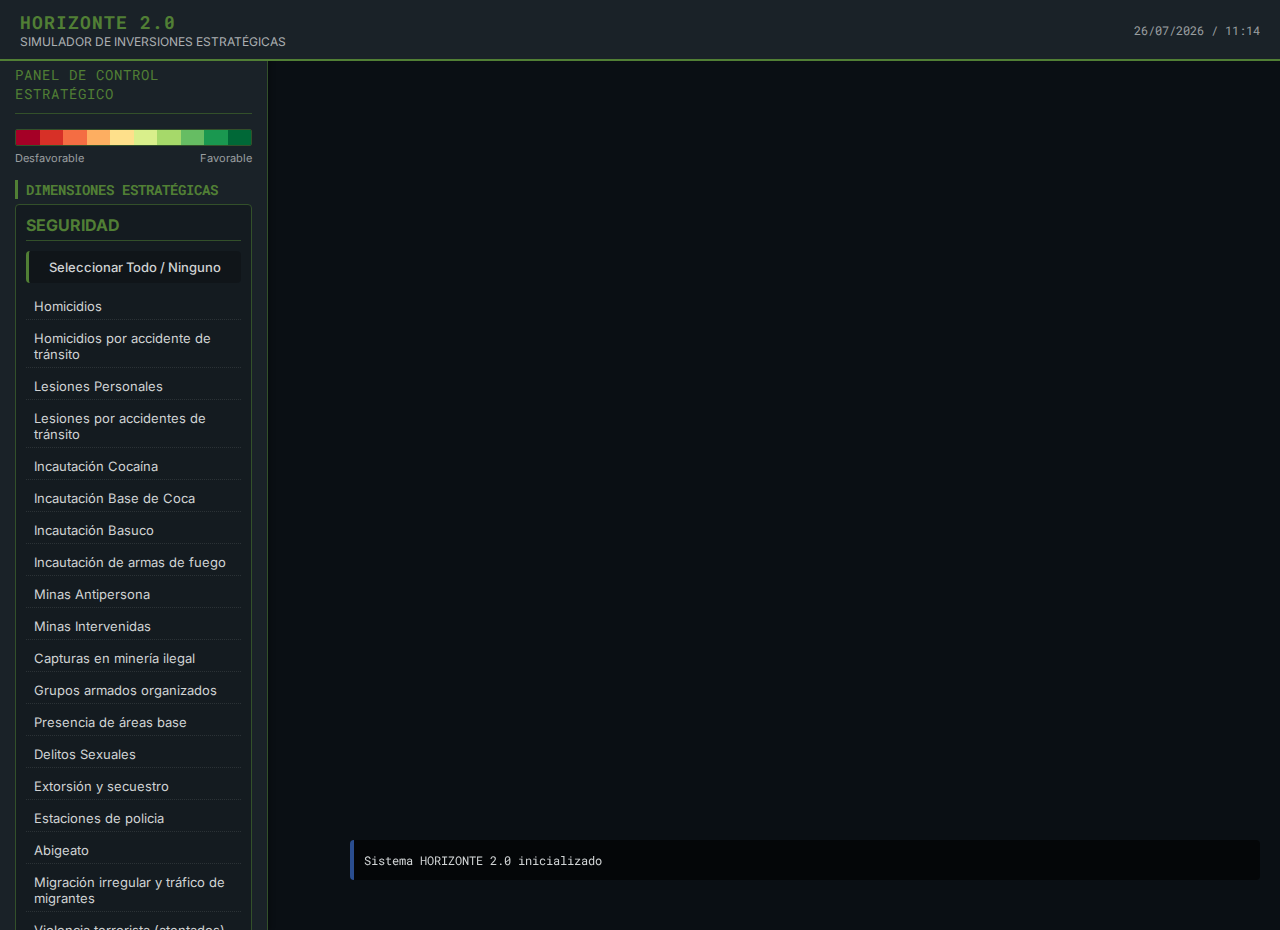
<file: AlgebraDinamica/index.html>
<!DOCTYPE html>
<html lang="es">
<head>
    <meta charset="UTF-8">
    <meta name="viewport" content="initial-scale=1,maximum-scale=1,user-scalable=no">
    <title>HORIZONTE: SIMULADOR ESTRATÉGICO</title>

    <link rel="preconnect" href="https://fonts.googleapis.com">
    <link rel="preconnect" href="https://fonts.gstatic.com" crossorigin>
    <link href="https://fonts.googleapis.com/css2?family=Inter:wght@400;500;600;700&display=swap" rel="stylesheet">
    <link href="https://fonts.googleapis.com/css2?family=Roboto+Mono:wght@400;500;600&display=swap" rel="stylesheet">

    <link rel="stylesheet" href="https://js.arcgis.com/4.32/esri/themes/dark/main.css">
    <script src="https://js.arcgis.com/4.32/"></script>

    <script type="module" src="https://js.arcgis.com/calcite-components/3.0.3/calcite.esm.js"></script>
    <link rel="stylesheet" type="text/css" href="https://js.arcgis.com/calcite-components/3.0.3/calcite.css" />

    <link rel="stylesheet" href="styles.css">
</head>
<body>
    <div class="military-header">
        <div>
            <div class="military-title">HORIZONTE 2.0</div>
            <div class="military-subtitle">SIMULADOR DE INVERSIONES ESTRATÉGICAS</div>
        </div>
        <div id="currentDate" style="font-family: var(--font-monospace); font-size: 12px; opacity: 0.7;"></div>
    </div>

    <div class="container">
        <div id="controlPanel">
            <div class="panel-header">PANEL DE CONTROL ESTRATÉGICO</div>

            <div class="color-legend">
                <div class="color-stop" style="background-color: #a50026;"></div>
                <div class="color-stop" style="background-color: #d73027;"></div>
                <div class="color-stop" style="background-color: #f46d43;"></div>
                <div class="color-stop" style="background-color: #fdae61;"></div>
                <div class="color-stop" style="background-color: #fee08b;"></div>
                <div class="color-stop" style="background-color: #d9ef8b;"></div>
                <div class="color-stop" style="background-color: #a6d96a;"></div>
                <div class="color-stop" style="background-color: #66bd63;"></div>
                <div class="color-stop" style="background-color: #1a9850;"></div>
                <div class="color-stop" style="background-color: #006837;"></div>
            </div>
            <div class="legend-labels">
                <span>Desfavorable</span>
                <span>Favorable</span>
            </div>

            <div class="section-title">DIMENSIONES ESTRATÉGICAS</div>

            <!-- DIMENSIÓN SEGURIDAD -->
            <div class="dimension-container">
                <div class="dimension-header">
                    <span class="dimension-name">SEGURIDAD</span>
                </div>
                <div class="dimension-control">
                    <calcite-checkbox class="dimension-checkbox" id="seguridad-all"></calcite-checkbox>
                    <div class="dimension-control-label">Seleccionar Todo / Ninguno</div>
                </div>

                <div class="variable-item">
                    <calcite-checkbox class="variable-checkbox seguridad-variable" id="seguridad-Homicidios"></calcite-checkbox>
                    <div class="variable-name">Homicidios</div>
                </div>
                <div class="variable-item">
                    <calcite-checkbox class="variable-checkbox seguridad-variable" id="seguridad-HomicidiosTransito"></calcite-checkbox>
                    <div class="variable-name">Homicidios por accidente de tránsito</div>
                </div>
                <div class="variable-item">
                    <calcite-checkbox class="variable-checkbox seguridad-variable" id="seguridad-LesionesPersonales"></calcite-checkbox>
                    <div class="variable-name">Lesiones Personales</div>
                </div>
                <div class="variable-item">
                    <calcite-checkbox class="variable-checkbox seguridad-variable" id="seguridad-LesionesTransito"></calcite-checkbox>
                    <div class="variable-name">Lesiones por accidentes de tránsito</div>
                </div>
                <div class="variable-item">
                    <calcite-checkbox class="variable-checkbox seguridad-variable" id="seguridad-IncautacionCocaina"></calcite-checkbox>
                    <div class="variable-name">Incautación Cocaína</div>
                </div>
                <div class="variable-item">
                    <calcite-checkbox class="variable-checkbox seguridad-variable" id="seguridad-IncautacionBaseCoca"></calcite-checkbox>
                    <div class="variable-name">Incautación Base de Coca</div>
                </div>
                <div class="variable-item">
                    <calcite-checkbox class="variable-checkbox seguridad-variable" id="seguridad-IncautacionBasuco"></calcite-checkbox>
                    <div class="variable-name">Incautación Basuco</div>
                </div>
                <div class="variable-item">
                    <calcite-checkbox class="variable-checkbox seguridad-variable" id="seguridad-IncautacionArmas"></calcite-checkbox>
                    <div class="variable-name">Incautación de armas de fuego</div>
                </div>
                <div class="variable-item">
                    <calcite-checkbox class="variable-checkbox seguridad-variable" id="seguridad-MinasAntipersona"></calcite-checkbox>
                    <div class="variable-name">Minas Antipersona</div>
                </div>
                <div class="variable-item">
                    <calcite-checkbox class="variable-checkbox seguridad-variable" id="seguridad-MinasIntervenidas"></calcite-checkbox>
                    <div class="variable-name">Minas Intervenidas</div>
                </div>
                <div class="variable-item">
                    <calcite-checkbox class="variable-checkbox seguridad-variable" id="seguridad-CapturasMineria"></calcite-checkbox>
                    <div class="variable-name">Capturas en minería ilegal</div>
                </div>
                <div class="variable-item">
                    <calcite-checkbox class="variable-checkbox seguridad-variable" id="seguridad-GruposArmados"></calcite-checkbox>
                    <div class="variable-name">Grupos armados organizados</div>
                </div>
                <div class="variable-item">
                    <calcite-checkbox class="variable-checkbox seguridad-variable" id="seguridad-PresenciaAreasBase"></calcite-checkbox>
                    <div class="variable-name">Presencia de áreas base</div>
                </div>
                <div class="variable-item">
                    <calcite-checkbox class="variable-checkbox seguridad-variable" id="seguridad-DelitosSexuales"></calcite-checkbox>
                    <div class="variable-name">Delitos Sexuales</div>
                </div>
                <div class="variable-item">
                    <calcite-checkbox class="variable-checkbox seguridad-variable" id="seguridad-ExtorsionSecuestro"></calcite-checkbox>
                    <div class="variable-name">Extorsión y secuestro</div>
                </div>
                <div class="variable-item">
                    <calcite-checkbox class="variable-checkbox seguridad-variable" id="seguridad-EstacionesPolicia"></calcite-checkbox>
                    <div class="variable-name">Estaciones de policia</div>
                </div>
                <div class="variable-item">
                    <calcite-checkbox class="variable-checkbox seguridad-variable" id="seguridad-Abigeato"></calcite-checkbox>
                    <div class="variable-name">Abigeato</div>
                </div>
                <div class="variable-item">
                    <calcite-checkbox class="variable-checkbox seguridad-variable" id="seguridad-MigracionIrregular"></calcite-checkbox>
                    <div class="variable-name">Migración irregular y tráfico de migrantes</div>
                </div>
                <div class="variable-item">
                    <calcite-checkbox class="variable-checkbox seguridad-variable" id="seguridad-ViolenciaTerrorista"></calcite-checkbox>
                    <div class="variable-name">Violencia terrorista (atentados)</div>
                </div>
            </div>

            <!-- DIMENSIÓN DESARROLLO -->
            <div class="dimension-container">
                <div class="dimension-header">
                    <span class="dimension-name">DESARROLLO</span>
                </div>
                <div class="dimension-control">
                    <calcite-checkbox class="dimension-checkbox" id="desarrollo-all"></calcite-checkbox>
                    <div class="dimension-control-label">Seleccionar Todo / Ninguno</div>
                </div>

                <div class="variable-item">
                    <calcite-checkbox class="variable-checkbox desarrollo-variable" id="desarrollo-AcueductoAlcantarillado"></calcite-checkbox>
                    <div class="variable-name">Acueducto y Alcantarillado</div>
                </div>
                <div class="variable-item">
                    <calcite-checkbox class="variable-checkbox desarrollo-variable" id="desarrollo-EnergiaElectrica"></calcite-checkbox>
                    <div class="variable-name">Energía Eléctrica</div>
                </div>
                <div class="variable-item">
                    <calcite-checkbox class="variable-checkbox desarrollo-variable" id="desarrollo-Gas"></calcite-checkbox>
                    <div class="variable-name">Gas</div>
                </div>
                <div class="variable-item">
                    <calcite-checkbox class="variable-checkbox desarrollo-variable" id="desarrollo-Internet"></calcite-checkbox>
                    <div class="variable-name">Internet</div>
                </div>
                <div class="variable-item">
                    <calcite-checkbox class="variable-checkbox desarrollo-variable" id="desarrollo-AmenazaDeslizamiento"></calcite-checkbox>
                    <div class="variable-name">Amenaza por Deslizamiento de tierras</div>
                </div>
                <div class="variable-item">
                    <calcite-checkbox class="variable-checkbox desarrollo-variable" id="desarrollo-AlertasHidrologicas"></calcite-checkbox>
                    <div class="variable-name">Alertas por Amenazas Hidrológicas</div>
                </div>
                <div class="variable-item">
                    <calcite-checkbox class="variable-checkbox desarrollo-variable" id="desarrollo-AlertasIncendios"></calcite-checkbox>
                    <div class="variable-name">Alertas por incendios Vegetales</div>
                </div>
                <div class="variable-item">
                    <calcite-checkbox class="variable-checkbox desarrollo-variable" id="desarrollo-Alfabetismo"></calcite-checkbox>
                    <div class="variable-name">Alfabetismo</div>
                </div>
                <div class="variable-item">
                    <calcite-checkbox class="variable-checkbox desarrollo-variable" id="desarrollo-NivelEducacion"></calcite-checkbox>
                    <div class="variable-name">Nivel de Educación</div>
                </div>
                <div class="variable-item">
                    <calcite-checkbox class="variable-checkbox desarrollo-variable" id="desarrollo-BajoPesoNacer"></calcite-checkbox>
                    <div class="variable-name">Bajo peso al nacer</div>
                </div>
                <div class="variable-item">
                    <calcite-checkbox class="variable-checkbox desarrollo-variable" id="desarrollo-DesnutricionAguda"></calcite-checkbox>
                    <div class="variable-name">Desnutrición aguda</div>
                </div>
                <div class="variable-item">
                    <calcite-checkbox class="variable-checkbox desarrollo-variable" id="desarrollo-TasaOcupacion"></calcite-checkbox>
                    <div class="variable-name">Tasa de Ocupación</div>
                </div>
                <div class="variable-item">
                    <calcite-checkbox class="variable-checkbox desarrollo-variable" id="desarrollo-IPM"></calcite-checkbox>
                    <div class="variable-name">IPM - Pobreza Multidimensional</div>
                </div>
            </div>

            <!-- DIMENSIÓN GOBERNABILIDAD -->
            <div class="dimension-container">
                <div class="dimension-header">
                    <span class="dimension-name">GOBERNABILIDAD</span>
                </div>
                <div class="dimension-control">
                    <calcite-checkbox class="dimension-checkbox" id="gobernabilidad-all"></calcite-checkbox>
                    <div class="dimension-control-label">Seleccionar Todo / Ninguno</div>
                </div>

                <div class="variable-item">
                    <calcite-checkbox class="variable-checkbox gobernabilidad-variable" id="gobernabilidad-InstitucionesSalud"></calcite-checkbox>
                    <div class="variable-name">Instituciones de Salud</div>
                </div>
                <div class="variable-item">
                    <calcite-checkbox class="variable-checkbox gobernabilidad-variable" id="gobernabilidad-InstitucionesEducativas"></calcite-checkbox>
                    <div class="variable-name">Instituciones Educativas</div>
                </div>
                <div class="variable-item">
                    <calcite-checkbox class="variable-checkbox gobernabilidad-variable" id="gobernabilidad-CensoPoblacional"></calcite-checkbox>
                    <div class="variable-name">Censo Poblacional</div>
                </div>
                <div class="variable-item">
                    <calcite-checkbox class="variable-checkbox gobernabilidad-variable" id="gobernabilidad-ComunidadesNegras"></calcite-checkbox>
                    <div class="variable-name">Comunidades Negras</div>
                </div>
                <div class="variable-item">
                    <calcite-checkbox class="variable-checkbox gobernabilidad-variable" id="gobernabilidad-ReservasIndigenas"></calcite-checkbox>
                    <div class="variable-name">Reservas Indígenas</div>
                </div>
                <div class="variable-item">
                    <calcite-checkbox class="variable-checkbox gobernabilidad-variable" id="gobernabilidad-AreasProtegidas"></calcite-checkbox>
                    <div class="variable-name">Áreas Protegidas</div>
                </div>
                <div class="variable-item">
                    <calcite-checkbox class="variable-checkbox gobernabilidad-variable" id="gobernabilidad-DesarrolloTuristico"></calcite-checkbox>
                    <div class="variable-name">Desarrollo turístico (prestadores servicios formales)</div>
                </div>
                <div class="variable-item">
                    <calcite-checkbox class="variable-checkbox gobernabilidad-variable" id="gobernabilidad-Hoteles"></calcite-checkbox>
                    <div class="variable-name">Hoteles</div>
                </div>
            </div>

            <div class="section-title">INFORMACIÓN DEL SISTEMA</div>

            <div class="service-url-container">
                <div class="dimension-container">
                    <div class="dimension-header">
                        <span class="dimension-name">SERVICIOS RASTER MULTIBANDA</span>
                    </div>
                    <div class="variable-item">
                        <div class="variable-name">Servicio principal</div>
                        <div class="variable-weight" id="primaryServiceStatus" style="color: var(--info-color);">VERIFICANDO...</div>
                    </div>
                    <div class="variable-item">
                        <div class="variable-name">Servicio de respaldo</div>
                        <div class="variable-weight" style="color: var(--secondary-color);">DISPONIBLE</div>
                    </div>
                    <div class="variable-item">
                        <div class="variable-name">Bandas disponibles</div>
                        <div class="variable-weight">40</div>
                    </div>
                    <div class="variable-item">
                        <div class="variable-name">Método de combinación</div>
                        <div class="variable-weight" style="font-size: 11px;">RasterFunction</div>
                    </div>
                </div>
            </div>

            <div class="panel-footer">
                <calcite-button onclick="window.showSelectionStats?.()" appearance="outline" color="blue">VER ESTADÍSTICAS</calcite-button>
                <calcite-button onclick="window.getServiceInfo?.()" appearance="outline" color="neutral">INFO SERVICIO</calcite-button>
                <calcite-button id="resetBtn" appearance="outline" color="red">REINICIAR SISTEMA</calcite-button>
            </div>
        </div>

        <div id="viewDiv"></div>
    </div>

    <div id="loadingIndicator">
        <div class="loading-spinner"></div>
        <span>Procesando análisis multidimensional...</span>
    </div>

    <div id="statusLog" class="info">Inicializando HORIZONTE 2.0...</div>

    <script src="script.js"></script>
    <script src="layer-connections.js"></script>

    <script>
    document.addEventListener('DOMContentLoaded', function() {
        // Manejadores para los checkboxes principales (dimensiones)
        const dimensionCheckboxes = document.querySelectorAll('.dimension-checkbox');

        dimensionCheckboxes.forEach(checkbox => {
            checkbox.addEventListener('calciteCheckboxChange', function(event) {
                const dimensionId = checkbox.id.split('-')[0];
                const isChecked = event.target.checked;

                // Seleccionar todos los checkboxes de variables de esta dimensión
                const variableCheckboxes = document.querySelectorAll(`.${dimensionId}-variable`);

                variableCheckboxes.forEach(varCheckbox => {
                    varCheckbox.checked = isChecked;

                    // Disparar eventos para asegurar sincronización
                    const changeEvent = new Event('change', { bubbles: true });
                    varCheckbox.dispatchEvent(changeEvent);

                    varCheckbox.dispatchEvent(new CustomEvent('calciteCheckboxChange', {
                        bubbles: true,
                        detail: { checked: isChecked }
                    }));
                });

                if (window.toggleDimensionLayers) {
                    window.toggleDimensionLayers(dimensionId, isChecked);
                }
            });
        });

        // Función para actualizar el estado del checkbox principal
        const updateDimensionCheckbox = (dimensionId) => {
            const allVarCheckboxes = document.querySelectorAll(`.${dimensionId}-variable`);
            const checkedVarCheckboxes = Array.from(allVarCheckboxes).filter(checkbox => checkbox.checked);
            const dimensionCheckbox = document.getElementById(`${dimensionId}-all`);

            if (!dimensionCheckbox) return;

            if (checkedVarCheckboxes.length === 0) {
                dimensionCheckbox.checked = false;
                dimensionCheckbox.indeterminate = false;
            } else if (checkedVarCheckboxes.length === allVarCheckboxes.length) {
                dimensionCheckbox.checked = true;
                dimensionCheckbox.indeterminate = false;
            } else {
                dimensionCheckbox.indeterminate = true;
            }
        };

        // Añadir listeners a checkboxes de variables individuales
        ['seguridad', 'desarrollo', 'gobernabilidad'].forEach(dimensionId => {
            const variableCheckboxes = document.querySelectorAll(`.${dimensionId}-variable`);

            variableCheckboxes.forEach(checkbox => {
                checkbox.addEventListener('calciteCheckboxChange', () => {
                    updateDimensionCheckbox(dimensionId);
                });
            });

            // Inicializar estado
            updateDimensionCheckbox(dimensionId);
        });

        // Función para actualizar el estado del servicio en la UI
        window.updateServiceStatus = function() {
            const primaryStatusElement = document.getElementById('primaryServiceStatus');
            if (primaryStatusElement && window.horizonte?.currentServiceURL) {
                // Obtener las URLs de servicio desde el script principal
                const primaryURL = "https://geocntr-imagery.bd.esri.com/server/rest/services/Colombia/Dimensiones_Scaled/ImageServer";
                const isPrimary = window.horizonte.currentServiceURL === primaryURL;
                
                if (isPrimary) {
                    primaryStatusElement.textContent = 'ACTIVO';
                    primaryStatusElement.style.color = 'var(--success-color)';
                } else {
                    primaryStatusElement.textContent = 'NO DISPONIBLE';
                    primaryStatusElement.style.color = 'var(--error-color)';
                }
            }
        };

        // Escuchar cuando el sistema esté listo para actualizar el estado
        window.addEventListener('horizonte:systemReady', function() {
            setTimeout(() => {
                window.updateServiceStatus?.();
            }, 500);
        });

        console.log("🚀 HORIZONTE 2.0 - Interfaz inicializada con sistema de respaldo automático");
    });
    </script>
</body>
</html>
</file>
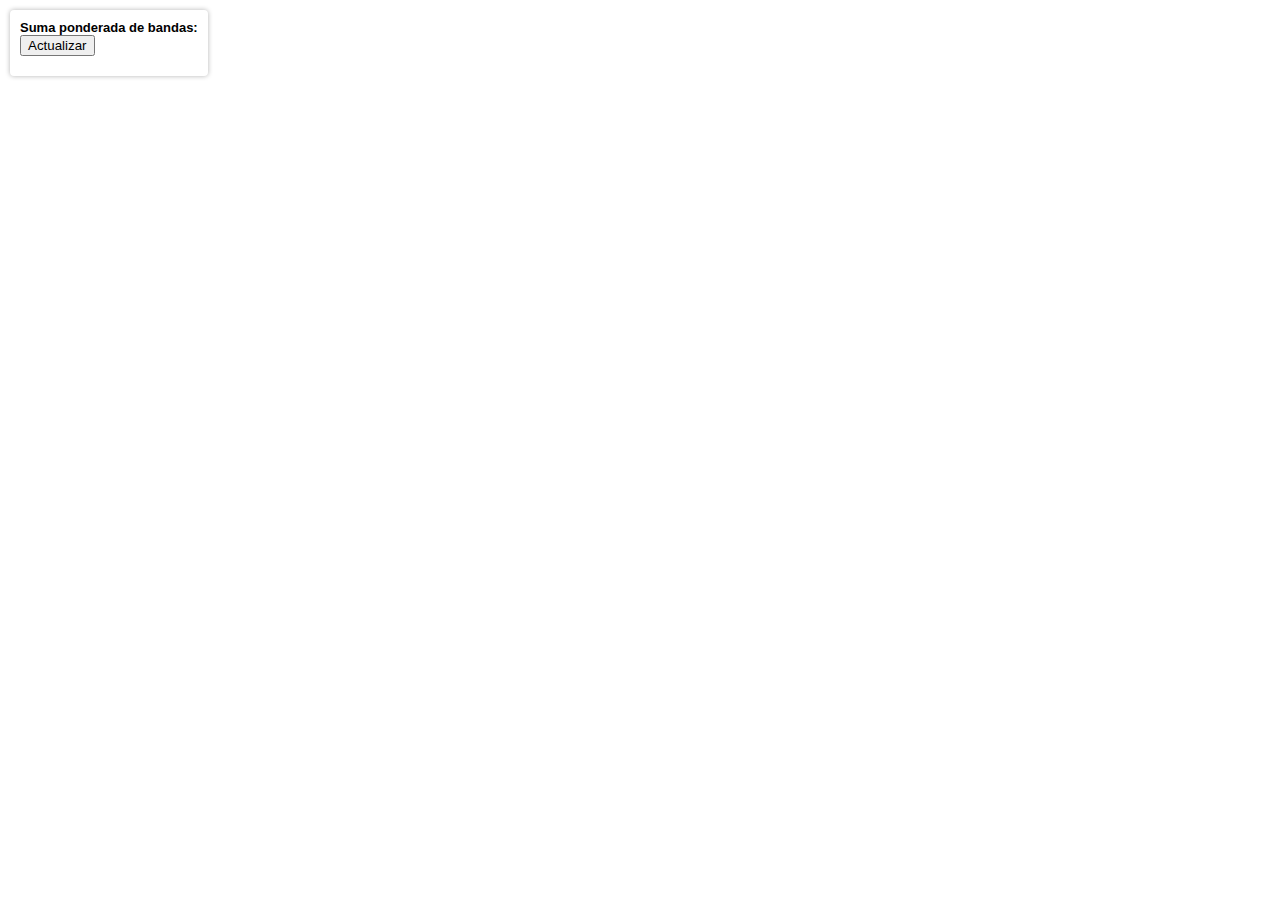
<file: RasterFunctions/index.html>
<!DOCTYPE html>
<html lang="es">
<head>
  <meta charset="UTF-8" />
  <title>Combinación Ponderada Raster Multibanda</title>
  <link rel="stylesheet" href="https://js.arcgis.com/4.32/esri/themes/light/main.css" />
  <script src="https://js.arcgis.com/4.32/"></script>
  <style>
    html, body, #viewDiv { margin: 0; padding: 0; height: 100%; width: 100%; }
    #panel {
      position: absolute;
      top: 10px;
      left: 10px;
      background: white;
      padding: 10px;
      max-height: 90%;
      overflow-y: auto;
      z-index: 10;
      border-radius: 4px;
      box-shadow: 0 0 5px rgba(0,0,0,0.3);
      font-family: sans-serif;
      font-size: 13px;
    }
    .item { display: flex; align-items: center; margin-bottom: 4px; }
    .item label { flex: 1; margin-left: 5px; }
    .item input[type="number"] { width: 50px; margin-left: 5px; }
    #status { margin-top: 10px; font-style: italic; color: green; }
  </style>
</head>
<body>
  <div id="panel">
    <strong>Suma ponderada de bandas:</strong><br/>
    <div id="checklist"></div>
    <button onclick="actualizarCapa()">Actualizar</button>
    <div id="status"></div>
  </div>
  <div id="viewDiv"></div>

  <script>
    require([
      "esri/Map",
      "esri/views/MapView",
      "esri/layers/ImageryLayer",
      "esri/layers/support/RasterFunction",
      "esri/Color",
      "esri/renderers/RasterStretchRenderer"
    ], function(Map, MapView, ImageryLayer, RasterFunction, Color, RasterStretchRenderer) {

      const capas = [...Array(40)].map((_, i) => `INI_Capa_${i + 1}`);

      const checklist = document.getElementById("checklist");
      capas.forEach((nombre, i) => {
        const div = document.createElement("div");
        div.className = "item";
        div.innerHTML = `
          <input type="checkbox" id="cb-${i}" />
          <label for="cb-${i}">${nombre}</label>
          <input type="number" id="wt-${i}" value="1" step="0.1" min="0" />
        `;
        checklist.appendChild(div);
      });

      const imageServiceURL = "https://geocntr-imagery.bd.esri.com/server/rest/services/Colombia/Dimensiones/ImageServer";

      const map = new Map({ basemap: "gray-vector" });
      const view = new MapView({
        container: "viewDiv",
        map: map,
        center: [-73.2, 7],
        zoom: 6
      });

        const imageryLayer = new ImageryLayer({
        url: imageServiceURL
        });

      map.add(imageryLayer);

      window.actualizarCapa = function () {
        const selected = [];
        let totalWeight = 0;

        capas.forEach((_, i) => {
          const cb = document.getElementById(`cb-${i}`);
          const wt = parseFloat(document.getElementById(`wt-${i}`).value);
          if (cb.checked && wt > 0) {
            selected.push({ band: i + 1, weight: wt }); // banda = i+1 para B1, B2...
            totalWeight += wt;
          }
        });

        const status = document.getElementById("status");

        if (selected.length === 0) {
          imageryLayer.visible = false;
          status.textContent = "Seleccione al menos una variable con peso > 0.";
          return;
        }

        const expressionTerms = selected.map((s, i) => `(B${s.band}*${s.weight})`);
        const expression = `(${expressionTerms.join(" + ")})/${totalWeight}`;

        const rasterFn = new RasterFunction({
          rasterFunction: "BandArithmetic",
          rasterFunctionArguments: {
            Method: 0, // User defined
            BandIndexes: expression,
            VariableName: "Raster"
          },
          outputPixelType: "F32"
        });

        console.log("🧮 BandArithmetic (custom):", expression);

        imageryLayer.rasterFunction = rasterFn;
        imageryLayer.visible = true;
        imageryLayer.refresh();

        status.textContent = `Mostrando combinación de ${selected.length} bandas.`;
      };
    });
  </script>
</body>
</html>
</file>
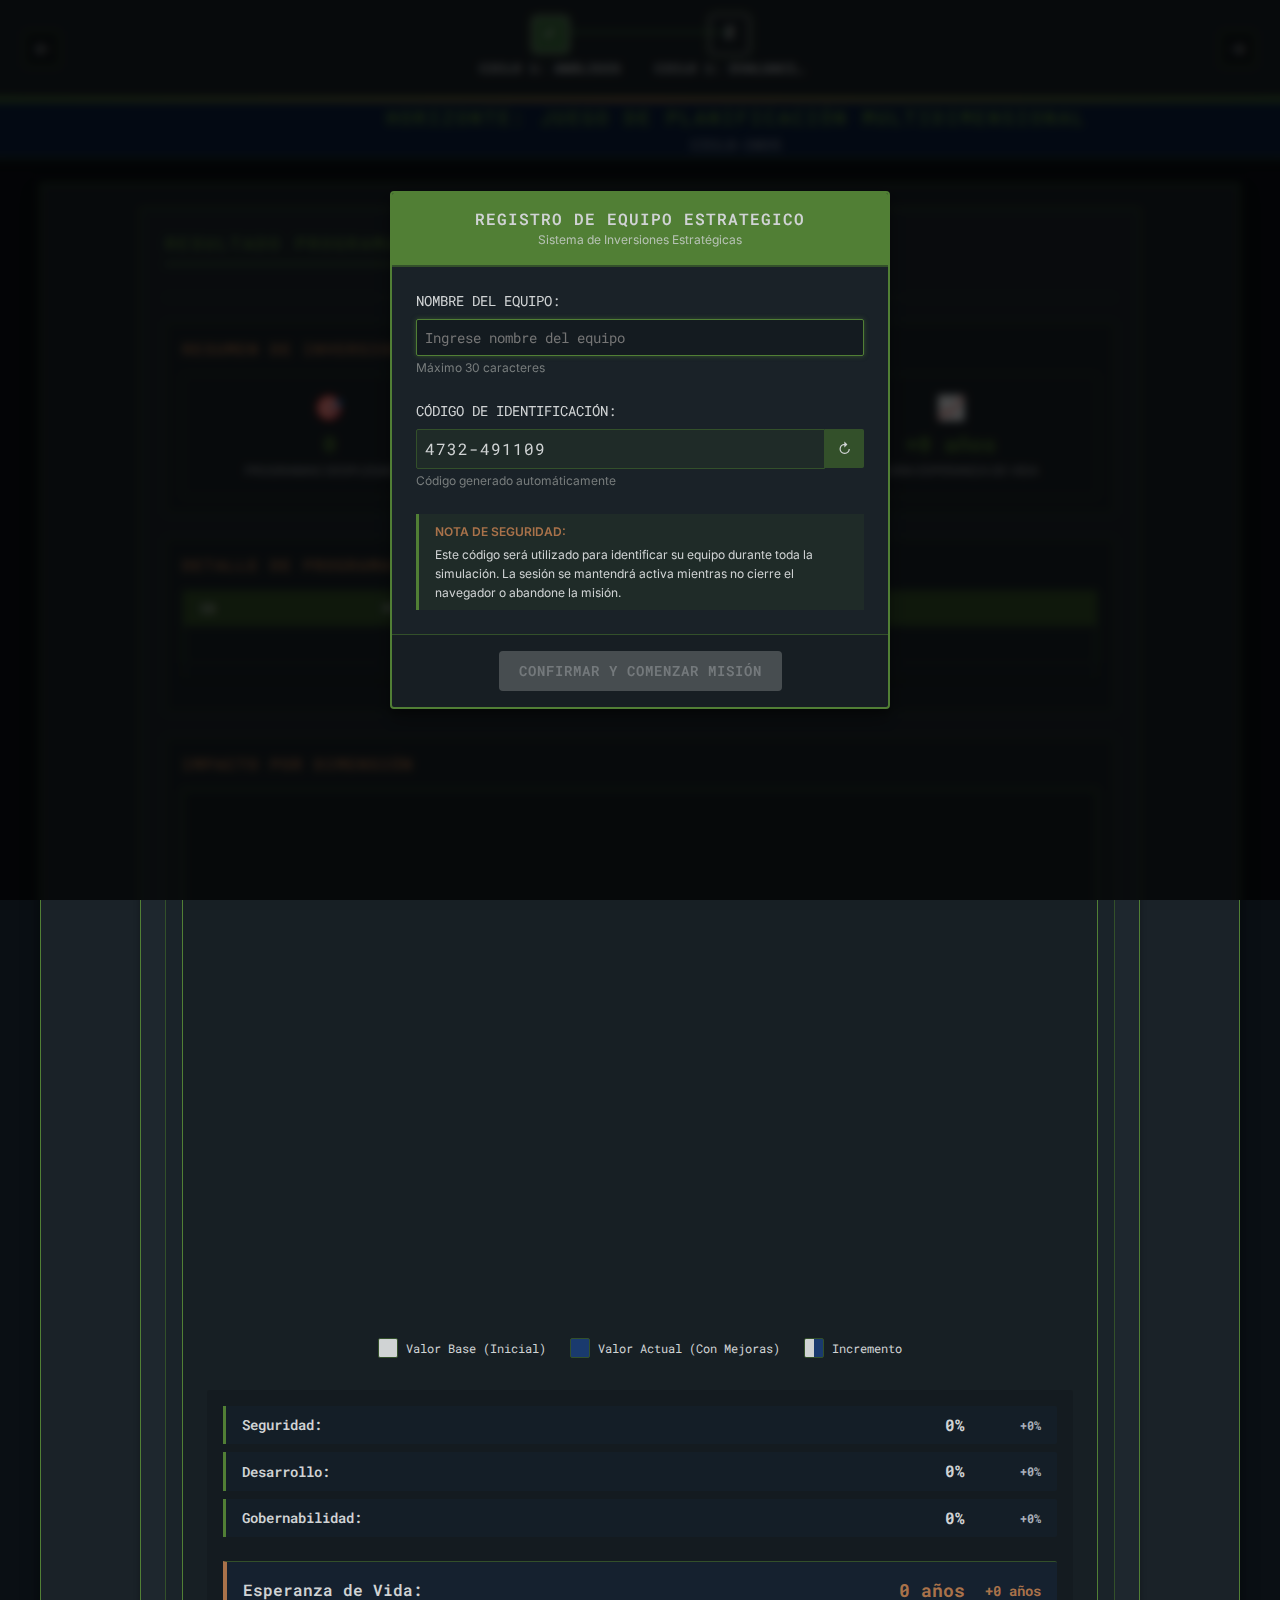
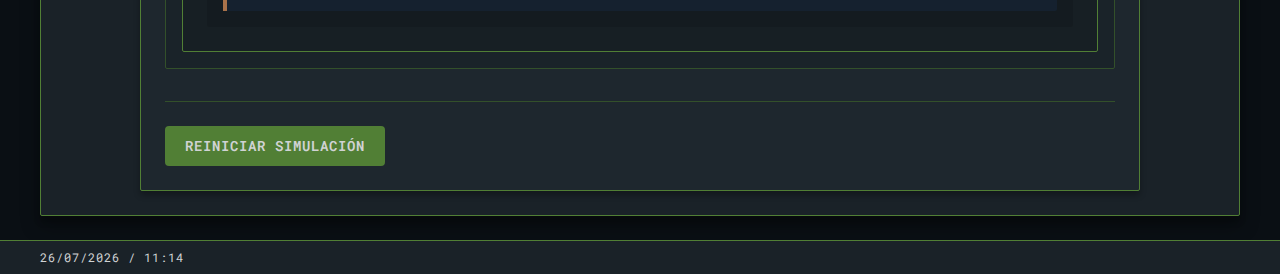
<file: step3.html>
<!DOCTYPE html>
<html lang="es">
<head>
    <meta charset="UTF-8">
    <meta name="viewport" content="width=device-width, initial-scale=1.0">
    <title>HORIZONTE: JUEGO</title>
    
    <!-- Fuentes -->
    <link rel="preconnect" href="https://fonts.googleapis.com">
    <link rel="preconnect" href="https://fonts.gstatic.com" crossorigin>
    <link href="https://fonts.googleapis.com/css2?family=Inter:wght@400;500;600;700&display=swap" rel="stylesheet">
    <link href="https://fonts.googleapis.com/css2?family=Roboto+Mono:wght@400;500;600&display=swap" rel="stylesheet">
    
    <!-- Estilos propios unificados -->
    <link rel="stylesheet" href="main.css">
</head>
<body class="military-theme">
    <!-- Navegación con Stepper -->
    <div class="navigation-container">
        <button id="prevStep" class="nav-arrow" aria-label="Paso Anterior">←</button>
        <progress-stepper 
            current-step="2" 
            total-steps="2" 
            steps='[ "Ciclo 1: Análisis", "Ciclo 1: Evaluación"]'>
        </progress-stepper>
        <button id="nextStep" class="nav-arrow" disabled aria-label="Siguiente Paso">→</button>
    </div>

    <!-- Encabezado -->
    <div class="military-header">
        <div class="military-header-container">
            <div class="military-header-content">
                <div class="military-title">HORIZONTE: JUEGO DE PLANIFICACIÓN MULTIDIMENSIONAL</div>
                <div class="military-subtitle"> CICLO-2035</div>
            </div>
        </div>
    </div>

    <!-- Contenido principal -->
    <div class="container military-container">
        <div class="results-container">
            <div class="results-header">
                <h2 class="results-heading">RESULTADO PROGRAMAS DE INVERSION</h2>
                <div class="results-date" id="reportDate"></div>
            </div>
            
            <div class="results-content">
                <!-- Resumen de inversiones -->
                <div class="results-section deployment-summary">
                    <h3 class="section-title">RESUMEN DE INVERSIONES</h3>
                    <div class="summary-stats">
                        <div class="stat-card">
                            <div class="stat-icon">🎯</div>
                            <div class="stat-value" id="operationsCount">0</div>
                            <div class="stat-label">PROGRAMAS DESPLEGADOS</div>
                        </div>
                        <div class="stat-card">
                            <div class="stat-icon">💰</div>
                            <div class="stat-value" id="investedResources">$0</div>
                            <div class="stat-label">RECURSOS INVERTIDOS</div>
                        </div>
                        <div class="stat-card">
                            <div class="stat-icon">📈</div>
                            <div class="stat-value" id="pemsitimIncrease">+0 años</div>
                            <div class="stat-label">MEJORA ESPERANZA DE VIDA</div>
                        </div>
                    </div>
                </div>
                
                <!-- Detalles de proyectos -->
                <div class="results-section operations-list">
                    <h3 class="section-title">DETALLE DE PROGRAMAS</h3>
                    <div class="data-table-container">
                        <table class="military-table">
                            <thead>
                                <tr>
                                    <th>ID</th>
                                    <th>PROGRAMA</th>
                                    <th>RECURSOS</th>
                                </tr>
                            </thead>
                            <tbody id="operationsTableBody">
                                <!-- Los datos de proyectos se insertarán aquí dinámicamente -->
                                <tr id="loadingProjectsRow">
                                    <td colspan="3" style="text-align: center;">Cargando programas...</td>
                                </tr>
                            </tbody>
                        </table>
                    </div>
                </div>
                
                <!-- Impacto por dimensión - GRÁFICO RADIAL -->
                <div class="results-section dimension-impact">
                    <h3 class="section-title">IMPACTO POR DIMENSIÓN</h3>
                    <div class="dimension-impact-container">
                        <div class="radar-chart-container">
                            <svg id="radarChart" viewBox="0 0 500 500" xmlns="http://www.w3.org/2000/svg">
                                <!-- El gráfico radial se generará dinámicamente aquí -->
                            </svg>
                            
                            <!-- Leyenda del gráfico -->
                            <div class="radar-legend">
                                <div class="legend-item">
                                    <div class="legend-color" style="background-color: #d0d3d4;"></div>
                                    <span>Valor Base (Inicial)</span>
                                </div>
                                <div class="legend-item">
                                    <div class="legend-color" style="background-color: #1a3a6e;"></div>
                                    <span>Valor Actual (Con Mejoras)</span>
                                </div>
                                <div class="legend-item">
                                    <div class="legend-color" style="background: linear-gradient(90deg, #d0d3d4 50%, #1a3a6e 50%);"></div>
                                    <span>Incremento</span>
                                </div>
                            </div>
                            
                            <!-- Valores detallados -->
                            <div class="dimension-values">
                                <div class="dimension-value-item">
                                    <span class="dimension-name">Seguridad:</span>
                                    <span class="dimension-current" id="seguridad-value">0%</span>
                                    <span class="dimension-delta" id="seguridad-increase">+0%</span>
                                </div>
                                <div class="dimension-value-item">
                                    <span class="dimension-name">Desarrollo:</span>
                                    <span class="dimension-current" id="desarrollo-value">0%</span>
                                    <span class="dimension-delta" id="desarrollo-increase">+0%</span>
                                </div>
                                <div class="dimension-value-item">
                                    <span class="dimension-name">Gobernabilidad:</span>
                                    <span class="dimension-current" id="gobernabilidad-value">0%</span>
                                    <span class="dimension-delta" id="gobernabilidad-increase">+0%</span>
                                </div>
                                <div class="dimension-value-item total-value">
                                    <span class="dimension-name">Esperanza de Vida:</span>
                                    <span class="dimension-current" id="total-value">0 años</span>
                                    <span class="dimension-delta" id="total-increase">+0 años</span>
                                </div>
                            </div>
                        </div>
                    </div>
                </div>
            </div>
            
            <div class="results-footer">
                <button id="restart-button" class="military-button">REINICIAR SIMULACIÓN</button>
            </div>
        </div>
    </div>

    <!-- Mensajes de estado -->
    <div id="statusMessage" class="status-message"></div>

    <!-- Pie de página -->
    <footer class="military-footer">
        <div class="footer-content">
            <div class="military-date" id="currentDate"></div>
        </div>
    </footer>

    <!-- Script principal que carga módulos -->
    <script src="main.js"></script>
    
    <!-- Componentes web personalizados -->
    <script src="js/components/progress-stepper.js"></script>
    
    <!-- Script para cargar datos dinámicos -->
    <script src="js/step3-data.js"></script>
    
</html>
</file>
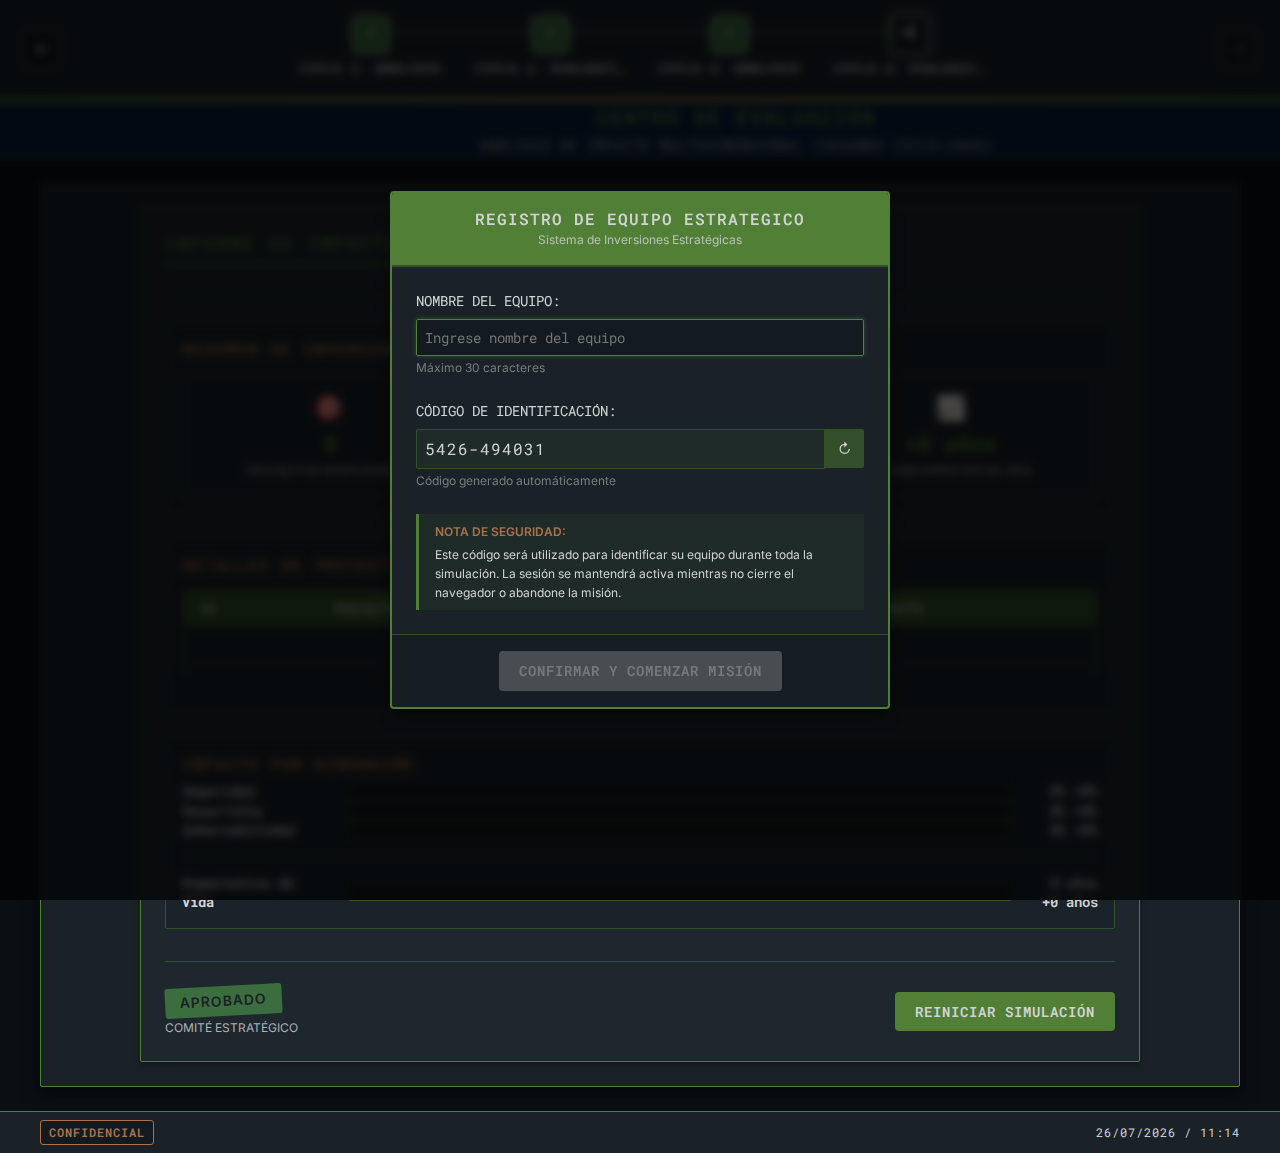
<file: step5.html>
<!DOCTYPE html>
<html lang="es">
<head>
    <meta charset="UTF-8">
    <meta name="viewport" content="width=device-width, initial-scale=1.0">
    <title>HORIZONTE: JUEGO DE ESTRATEGIA</title>
    
    <!-- Fuentes -->
    <link rel="preconnect" href="https://fonts.googleapis.com">
    <link rel="preconnect" href="https://fonts.gstatic.com" crossorigin>
    <link href="https://fonts.googleapis.com/css2?family=Inter:wght@400;500;600;700&display=swap" rel="stylesheet">
    <link href="https://fonts.googleapis.com/css2?family=Roboto+Mono:wght@400;500;600&display=swap" rel="stylesheet">
    
    <!-- Estilos propios unificados -->
    <link rel="stylesheet" href="main.css">
</head>
<body class="military-theme">
    <!-- Navegación con Stepper -->
    <div class="navigation-container">
        <button id="prevStep" class="nav-arrow" aria-label="Paso Anterior">←</button>
        <progress-stepper 
            current-step="4" 
            total-steps="4" 
            steps='["Ciclo 1: Análisis", "Ciclo 1: Evaluación", "Ciclo 2: Análisis", "Ciclo 2: Evaluación"]'>
        </progress-stepper>
        <button id="nextStep" class="nav-arrow" disabled aria-label="Siguiente Paso">→</button>
    </div>

    <!-- Encabezado -->
    <div class="military-header">
        <div class="military-header-container">
            <div class="military-header-content">
                <div class="military-title">CENTRO DE EVALUACIÓN</div>
                <div class="military-subtitle">ANÁLISIS DE IMPACTO MULTIDIMENSIONAL (SEGUNDO CICLO-2045)</div>
            </div>
        </div>
    </div>

    <!-- Contenido principal -->
    <div class="container military-container">
        <div class="results-container">
            <div class="results-header">
                <h2 class="results-heading">INFORME DE IMPACTO EXPECTATIVA VIDA - CICLO 2</h2>
                <div class="results-date" id="reportDate"></div>
            </div>
            
            <div class="results-content">
                <!-- Resumen de inversiones -->
                <div class="results-section deployment-summary">
                    <h3 class="section-title">RESUMEN DE INVERSIONES</h3>
                    <div class="summary-stats">
                        <div class="stat-card">
                            <div class="stat-icon">🎯</div>
                            <div class="stat-value" id="operationsCount">0</div>
                            <div class="stat-label">PROYECTOS DESPLEGADOS</div>
                        </div>
                        <div class="stat-card">
                            <div class="stat-icon">💰</div>
                            <div class="stat-value" id="investedResources">$0</div>
                            <div class="stat-label">RECURSOS INVERTIDOS</div>
                        </div>
                        <div class="stat-card">
                            <div class="stat-icon">📈</div>
                            <div class="stat-value" id="pemsitimIncrease">+0 años</div>
                            <div class="stat-label">MEJORA EXPECTATIVA VIDA</div>
                        </div>
                    </div>
                </div>
                
                <!-- Detalles de proyectos -->
                <div class="results-section operations-list">
                    <h3 class="section-title">DETALLES DE PROYECTOS</h3>
                    <div class="data-table-container">
                        <table class="military-table">
                            <thead>
                                <tr>
                                    <th>ID</th>
                                    <th>PROYECTO</th>
                                    <th>RECURSOS</th>
                                    <th>IMPACTO</th>
                                </tr>
                            </thead>
                            <tbody id="operationsTableBody">
                                <!-- Los datos de proyectos se insertarán aquí dinámicamente -->
                                <tr id="loadingProjectsRow">
                                    <td colspan="4" style="text-align: center;">Cargando proyectos del ciclo 2...</td>
                                </tr>
                            </tbody>
                        </table>
                    </div>
                </div>
                
                <!-- Impacto por dimensión -->
                <div class="results-section dimension-impact">
                    <h3 class="section-title">IMPACTO POR DIMENSIÓN</h3>
                    <div class="dimension-impact-container">
                        <div class="dimension-impact-bars">
                            <div class="dimension-bar-container">
                                <div class="bar-label">Seguridad</div>
                                <div class="bar-outer">
                                    <div class="bar-inner" id="seguridad-bar" style="width: 0%;"></div>
                                    <div class="bar-improvement" id="seguridad-improvement" style="width: 0%;"></div>
                                </div>
                                <div class="bar-value"><span id="seguridad-value">0%</span> <span class="improvement" id="seguridad-increase">+0%</span></div>
                            </div>
                            <div class="dimension-bar-container">
                                <div class="bar-label">Desarrollo</div>
                                <div class="bar-outer">
                                    <div class="bar-inner" id="desarrollo-bar" style="width: 0%;"></div>
                                    <div class="bar-improvement" id="desarrollo-improvement" style="width: 0%;"></div>
                                </div>
                                <div class="bar-value"><span id="desarrollo-value">0%</span> <span class="improvement" id="desarrollo-increase">+0%</span></div>
                            </div>
                            <div class="dimension-bar-container">
                                <div class="bar-label">Gobernabilidad</div>
                                <div class="bar-outer">
                                    <div class="bar-inner" id="gobernabilidad-bar" style="width: 0%;"></div>
                                    <div class="bar-improvement" id="gobernabilidad-improvement" style="width: 0%;"></div>
                                </div>
                                <div class="bar-value"><span id="gobernabilidad-value">0%</span> <span class="improvement" id="gobernabilidad-increase">+0%</span></div>
                            </div>
                            <div class="dimension-bar-container total-index">
                                <div class="bar-label">Expectativa de Vida</div>
                                <div class="bar-outer">
                                    <div class="bar-inner" id="total-bar" style="width: 0%;"></div>
                                    <div class="bar-improvement" id="total-improvement" style="width: 0%;"></div>
                                </div>
                                <div class="bar-value"><span id="total-value">0 años</span> <span class="improvement" id="total-increase">+0 años</span></div>
                            </div>
                        </div>
                    </div>
                </div>
            </div>
            
            <div class="results-footer">
                <div class="approval-section">
                    <div class="approval-stamp">APROBADO</div>
                    <div class="approver-info">COMITÉ ESTRATÉGICO</div>
                </div>
                <button id="restart-button" class="military-button">REINICIAR SIMULACIÓN</button>
            </div>
        </div>
    </div>

    <!-- Mensajes de estado -->
    <div id="statusMessage" class="status-message"></div>

    <!-- Pie de página -->
    <footer class="military-footer">
        <div class="footer-content">
            <div class="military-stamp">CONFIDENCIAL</div>
            <div class="military-date" id="currentDate"></div>
        </div>
    </footer>

    <!-- Script principal que carga módulos -->
    <script src="main.js"></script>
    
    <!-- Componentes web personalizados -->
    <script src="js/components/progress-stepper.js"></script>
    
    <!-- Script para cargar datos dinámicos del ciclo 2 -->
    <script src="js/step5-data.js"></script>
</body>
</html>
</file>
<file: AlgebraDinamica/styles.css>
/* 
 * styles.css - Estilos para HORIZONTE 2.0
 * Simulador de Inversiones Estratégicas
 */

 :root {
    --primary-color: #517f35;      /* Military green */
    --primary-color-dark: #33502a; /* Darker military green */
    --primary-color-light: #7da561; /* Lighter military green */
    --secondary-color: #787D7D;    /* Military gray */
    --accent-color: #A9724A;       /* Military bronze/brown */
    --background-color: #0a0f14;   /* Dark background */
    --text-color: #d0d3d4;         /* Light text for dark background */
    --panel-bg-color: #1a2228;     /* Dark panel background */
    --card-bg-color: #1e272e;      /* Dark card background */
    
    --success-color: #3c6d3f;      /* Success green */
    --warning-color: #C68D30;      /* Warning yellow/amber */
    --error-color: #AC1C1C;        /* Error red */
    --info-color: #2a4d8f;         /* Info blue */
    
    --font-primary: 'Inter', 'Arial', sans-serif;
    --font-monospace: 'Roboto Mono', monospace;
}

html, body, #viewDiv {
    padding: 0;
    margin: 0;
    height: 100%;
    width: 100%;
    font-family: var(--font-primary);
    color: var(--text-color);
    background-color: var(--background-color);
}

/* Header Militar */
.military-header {
    background-color: var(--panel-bg-color);
    border-bottom: 2px solid var(--primary-color);
    padding: 10px 20px;
    position: absolute;
    top: 0;
    left: 0;
    right: 0;
    z-index: 100;
    display: flex;
    justify-content: space-between;
    align-items: center;
}

.military-title {
    font-family: var(--font-monospace);
    font-size: 18px;
    color: var(--primary-color);
    letter-spacing: 1px;
    font-weight: bold;
    text-transform: uppercase;
}

.military-subtitle {
    font-size: 12px;
    opacity: 0.8;
}

/* Contenedor Principal */
.container {
    position: absolute;
    top: 50px; /* Debajo del header */
    left: 0;
    right: 0;
    bottom: 0;
    display: flex;
}

/* Panel de Control */
#controlPanel {
    width: 300px;
    background-color: var(--panel-bg-color);
    height: 100%;
    overflow-y: auto;
    padding: 15px;
    box-shadow: 2px 0 5px rgba(0, 0, 0, 0.3);
    z-index: 99;
    border-right: 1px solid var(--primary-color-dark);
}

.panel-header {
    border-bottom: 1px solid var(--primary-color-dark);
    padding-bottom: 10px;
    margin-bottom: 15px;
    font-family: var(--font-monospace);
    font-size: 14px;
    text-transform: uppercase;
    letter-spacing: 1px;
    color: var(--primary-color);
}

.section-title {
    font-size: 14px;
    font-weight: bold;
    margin: 15px 0 5px 0;
    color: var(--primary-color);
    font-family: var(--font-monospace);
    border-left: 3px solid var(--primary-color);
    padding-left: 8px;
    text-transform: uppercase;
}

/* Dimensiones y Variables */
.dimension-container {
    margin-bottom: 20px;
    background-color: rgba(0, 0, 0, 0.2);
    border-radius: 4px;
    padding: 10px;
    border: 1px solid var(--primary-color-dark);
}

.dimension-header {
    display: flex;
    justify-content: space-between;
    align-items: center;
    margin-bottom: 10px;
    border-bottom: 1px solid var(--primary-color-dark);
    padding-bottom: 5px;
}

.dimension-name {
    font-weight: bold;
    color: var(--primary-color);
}

.dimension-weight {
    font-family: var(--font-monospace);
    font-size: 12px;
    background-color: rgba(81, 127, 53, 0.2);
    padding: 2px 6px;
    border-radius: 3px;
}

.variable-item {
    display: flex;
    justify-content: space-between;
    align-items: center;
    padding: 5px 0;
    margin-bottom: 5px;
    border-bottom: 1px dotted rgba(255, 255, 255, 0.1);
}

.variable-name {
    flex-grow: 1;
    font-size: 13px;
}

.variable-weight {
    font-size: 12px;
    font-family: var(--font-monospace);
    color: var(--text-color);
    opacity: 0.7;
    min-width: 60px;
    text-align: right;
}

.variable-checkbox {
    margin-right: 8px;
}

/* Para los URLs de Servicios */
.service-url-container {
    margin-top: 15px;
}

.service-url-item {
    margin-bottom: 10px;
    border: 1px solid var(--primary-color-dark);
    border-radius: 4px;
    background-color: rgba(0, 0, 0, 0.2);
    overflow: hidden;
}

.service-url-header {
    display: flex;
    justify-content: space-between;
    align-items: center;
    padding: 8px;
    background-color: var(--primary-color-dark);
    color: var(--text-color);
    font-size: 12px;
    font-weight: bold;
}

.service-url-input {
    width: 100%;
    padding: 8px;
    box-sizing: border-box;
    background-color: rgba(0, 0, 0, 0.3);
    color: var(--text-color);
    border: none;
    font-family: var(--font-monospace);
    font-size: 12px;
}

.service-url-input:focus {
    outline: none;
    background-color: rgba(0, 0, 0, 0.5);
}

/* Footer y Botones de Acción */
.panel-footer {
    margin-top: 20px;
    padding-top: 15px;
    border-top: 1px solid var(--primary-color-dark);
    display: flex;
    flex-direction: column;
    gap: 10px;
}

/* Estilos para los controles Calcite */
calcite-button {
    width: 100%;
}

/* Barra de Estado y Logs */
#statusLog {
    position: absolute;
    bottom: 20px;
    left: 350px;
    right: 20px;
    height: 30px;
    background-color: rgba(0, 0, 0, 0.6);
    color: var(--text-color);
    padding: 5px 10px;
    font-family: var(--font-monospace);
    font-size: 12px;
    border-radius: 4px;
    backdrop-filter: blur(4px);
    display: flex;
    align-items: center;
    opacity: 0;
    transition: opacity 0.3s ease;
    pointer-events: none;
}

#statusLog.visible {
    opacity: 1;
}

#statusLog.success {
    border-left: 4px solid var(--success-color);
}

#statusLog.error {
    border-left: 4px solid var(--error-color);
}

#statusLog.warning {
    border-left: 4px solid var(--warning-color);
}

#statusLog.info {
    border-left: 4px solid var(--info-color);
}

/* Controles Compactos para Calcite */
calcite-checkbox {
    --calcite-checkbox-size: 14px;
}

/* Loading Indicator */
#loadingIndicator {
    position: absolute;
    top: 100px;
    left: 50%;
    transform: translateX(-50%);
    background-color: rgba(0, 0, 0, 0.7);
    padding: 15px 20px;
    border-radius: 4px;
    display: flex;
    align-items: center;
    justify-content: center;
    z-index: 1000;
    backdrop-filter: blur(4px);
    border: 1px solid var(--primary-color);
    box-shadow: 0 0 10px rgba(0, 0, 0, 0.5);
    display: none;
}

.loading-spinner {
    border: 3px solid rgba(81, 127, 53, 0.2);
    border-top: 3px solid var(--primary-color);
    border-radius: 50%;
    width: 20px;
    height: 20px;
    animation: spin 1s linear infinite;
    margin-right: 10px;
}

@keyframes spin {
    0% { transform: rotate(0deg); }
    100% { transform: rotate(360deg); }
}

/* Leyenda */
.color-legend {
    display: flex;
    height: 15px;
    margin: 15px 0 5px 0;
    border: 1px solid var(--primary-color-dark);
    border-radius: 2px;
    overflow: hidden;
}

.color-stop {
    flex-grow: 1;
    height: 100%;
}

.legend-labels {
    display: flex;
    justify-content: space-between;
    font-size: 11px;
    color: var(--text-color);
    opacity: 0.7;
    margin-bottom: 15px;
}

/* Estilos para los controles de grupo de dimensiones */
.dimension-control {
    display: flex;
    align-items: center;
    padding: 8px 10px;
    margin-bottom: 10px;
    background-color: rgba(0, 0, 0, 0.2);
    border-radius: 4px;
    border-left: 3px solid var(--primary-color);
}

.dimension-control-label {
    margin-left: 10px;
    font-size: 13px;
    font-weight: 500;
}

/* Estilos para destacar el control de grupo */
.dimension-checkbox {
    --calcite-checkbox-size: 16px;
}

/* Separador para visualmente distinguir el control de grupo */
.dimension-control::after {
    content: '';
    display: block;
    position: relative;
    margin-top: 8px;
    height: 1px;
    background: linear-gradient(to right, rgba(81, 127, 53, 0.5), transparent);
}

/* Media queries para responsividad */
@media (max-width: 768px) {
    #controlPanel {
        width: 250px;
    }
    
    #statusLog {
        left: 270px;
    }
}

@media (max-width: 576px) {
    .container {
        flex-direction: column;
    }
    
    #controlPanel {
        width: 100%;
        height: 300px;
        border-right: none;
        border-bottom: 1px solid var(--primary-color-dark);
    }
    
    #statusLog {
        left: 20px;
    }
}
</file>
<file: main.css>
/**
 * main.css - Archivo principal que importa todos los estilos del proyecto
 * Horizonte: Juego de Estrategia
 */

/* Base */
@import 'css/theme.css';           /* Variables del tema */
@import 'css/base.css';            /* Estilos base y reset */
@import 'css/layout.css';          /* Estructura y layout */

/* Componentes */
@import 'css/components/header.css';     /* Encabezado */
@import 'css/components/footer.css';     /* Pie de página */
@import 'css/components/navigation.css'; /* Navegación y stepper */
@import 'css/components/buttons.css';    /* Botones */
@import 'css/components/cards.css';      /* Tarjetas y paneles */
@import 'css/components/resources.css';  /* Recursos y presupuesto */
@import 'css/components/tabs.css';          /* Sistema de pestañas - NUEVO */
@import 'css/components/geoproceso.css';   
@import 'css/components/fullscreen.css';       /* Sistema de pestañas - NUEVO */
@import 'css/components/panel.css';       /* Sistema de pestañas - NUEVO */
@import 'css/components/radar-chart.css';    /* Gráfico radial/araña - NUEVO */

/* @import 'css/components/tables.css'; */    /* Tablas - Comentado por falta de archivo */
/* @import 'css/components/forms.css'; */     /* Formularios - Comentado por falta de archivo */
@import 'css/components/modals.css';     /* Modales */
@import 'css/components/maps.css';       /* Mapas */
/* @import 'css/components/charts.css'; */    /* Gráficas - Comentado por falta de archivo */
/* @import 'css/components/metrics.css'; */   /* Métricas y estadísticas - Comentado por falta de archivo */
@import 'css/components/pemsitim-bars.css';  /* Barras de progreso PEMSITIM - NUEVO */

/* Páginas */
/* @import 'css/pages/analysis.css'; */      /* Página de análisis - Comentado por falta de archivo */
/* @import 'css/pages/projects.css'; */      /* Página de proyectos - Comentado por falta de archivo */
/* @import 'css/pages/evaluation.css'; */    /* Página de evaluación - Comentado por falta de archivo */

/* Utilidades */
@import 'css/utilities.css';            /* Clases utilitarias */
</file>
